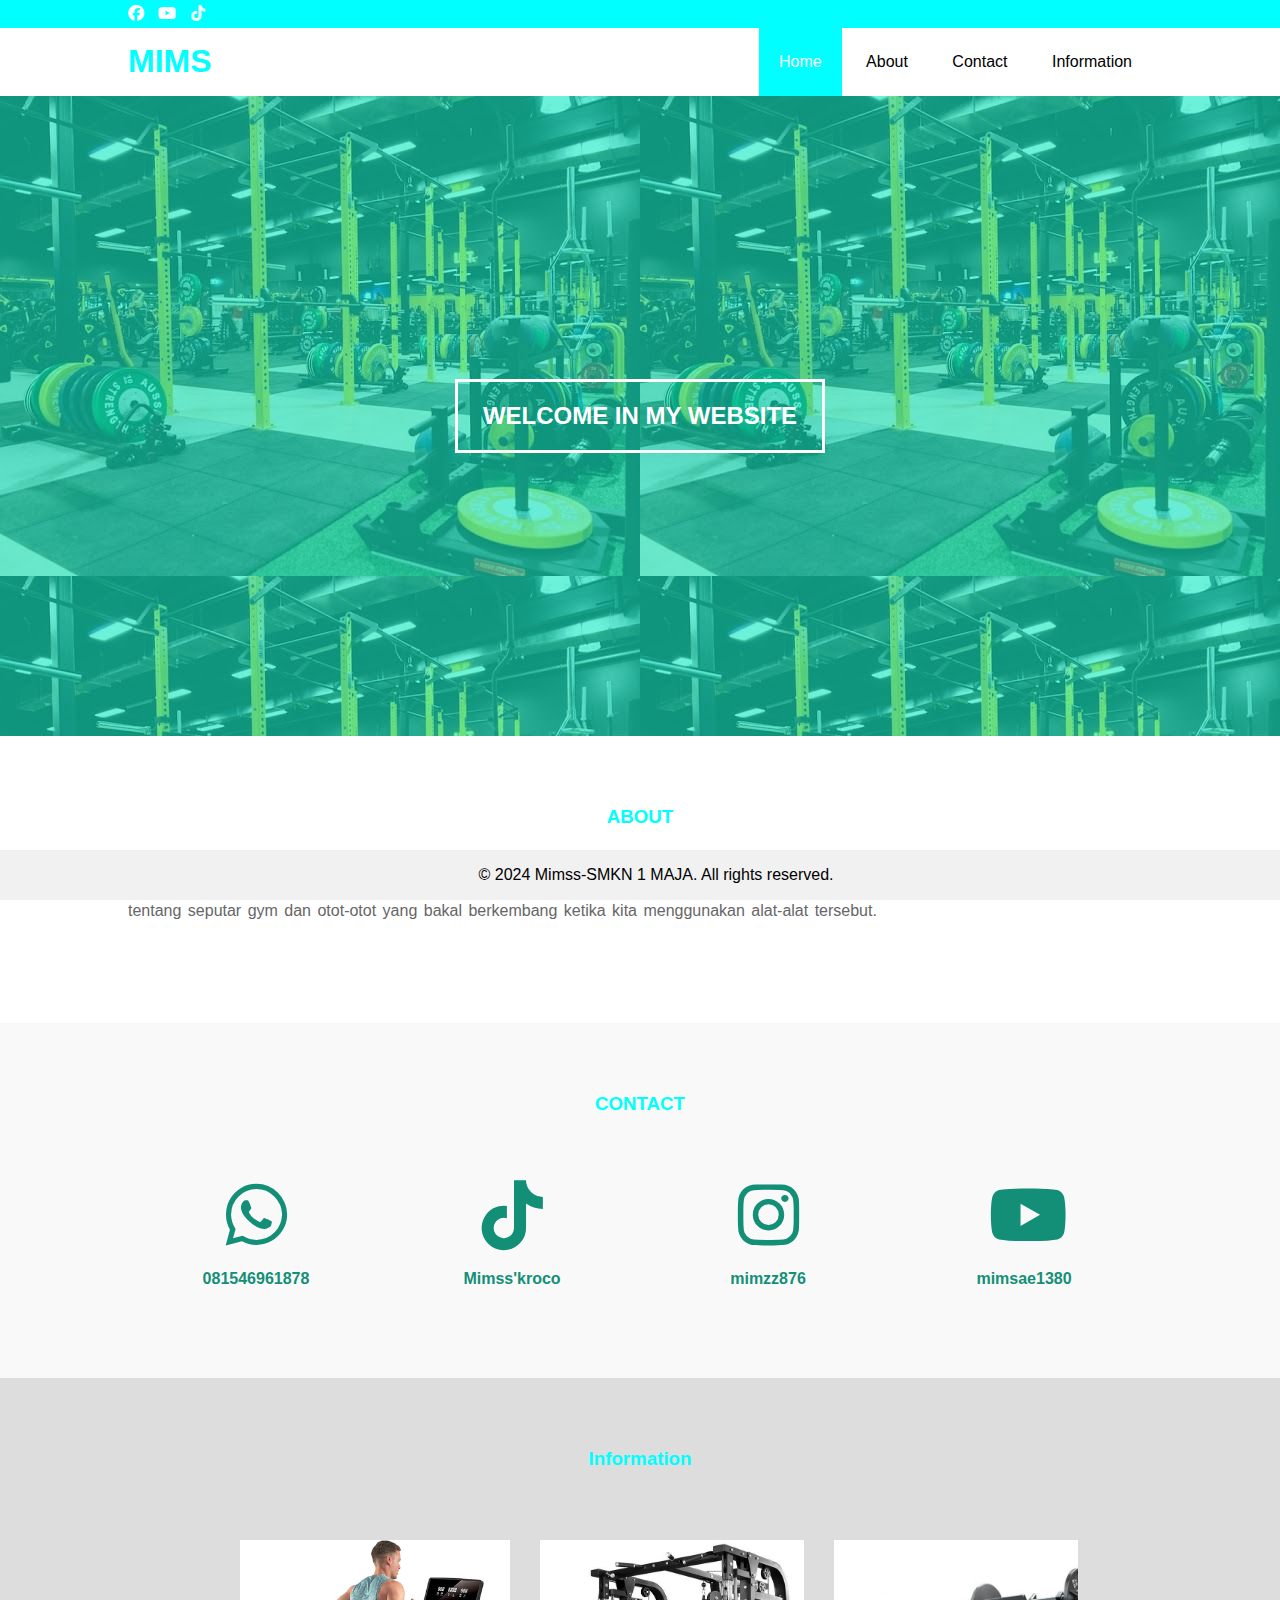
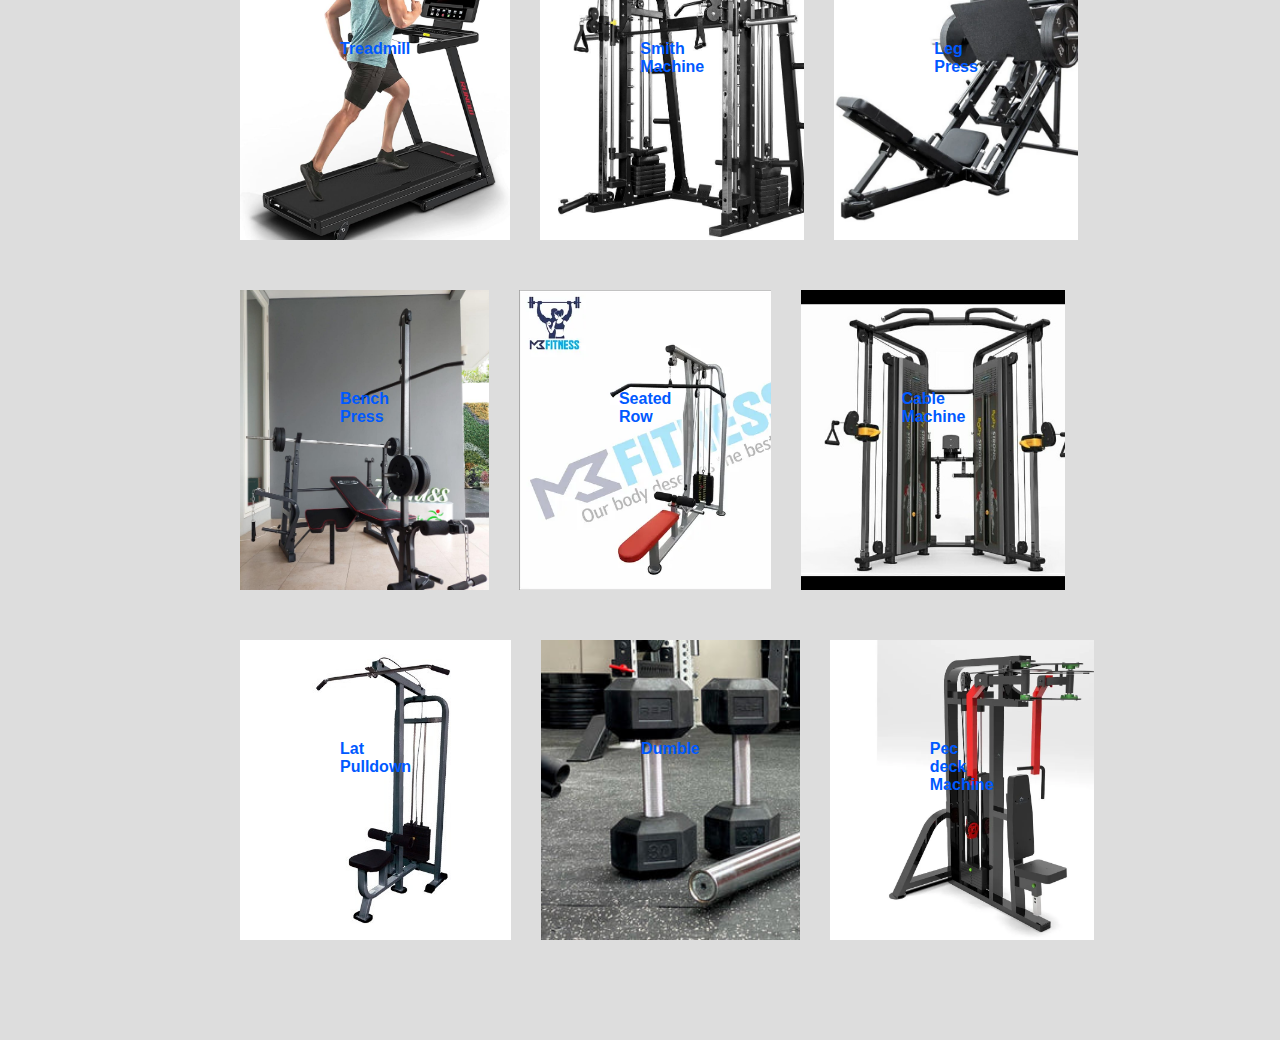
<file: index.html>
<!DOCTYPE html>
<html lang="en">
<head>
    <meta charset="UTF-8">
    <meta name="viewport" content="width=device-width, initial-scale=1.0">
    <title>Mimss</title>
    <link rel="stylesheet" type="text/css" href="css/style.css">
    <link rel="stylesheet" type="text/css" href="https://cdnjs.cloudflare.com/ajax/libs/font-awesome/6.6.0/css/all.min.css">
</head>
<body>
    <a href=""></a>
    <div class="medsos">
        <div class="container">
            <ul>
                <li><a href="#"><i class="fa-brands fa-facebook"></i></a></li>
                <li><a href="#"><i class="fa-brands fa-youtube"></i></a></li>
                <li><a href="#"><i class="fa-brands fa-tiktok"></i></a></li>
            </ul>
        </div>
    </div>
    <header>
        <div class="container">
            <h1><a href="index.html">MIMS</a></h1>
                <ul>
                    <li class="active"> <a href="#index">Home</a></li>
                    <li> <a href="#about">About</a></li>
                    <li> <a href="#contact">Contact</a></li>
                    <li><a href="#information">Information</a></li>
                </ul>
        </div>
    </header>
    <section class="banner" id="index" style="background-image: url('./img/banner.jpeg');">
        <h2>WELCOME IN MY WEBSITE</h2>
    </section>
    <section class="about" id="about">
        <div class="container">
            <h3>ABOUT</h3>
            <p>Website ini dibuat oleh <strong>Nurul Hamim Pada tanggal 23 juli 2024</strong> dikarenakan tugas dari guru dan juga ingin memberikan sedikit informasi tentang seputar gym dan otot-otot yang bakal berkembang ketika kita menggunakan alat-alat tersebut. </p>
        </div>
    </section>
    <section class="contact" id="contact">
        <div class="container">
            <h3>CONTACT</h3>
            <div class="box">
                <div class="col-4">
                    <div class="icon"><i class="fa-brands fa-whatsapp"></i></div>
                    <h4>081546961878</h4>
                </div>
                <div class="col-4">
                    <div class="icon"><i class="fa-brands fa-tiktok"></i></div>
                    <h4>Mimss'kroco</h4>
                </div>
                <div class="col-4">
                    <div class="icon"><i class="fa-brands fa-instagram"></i></div>
                    <h4>mimzz876</h4>
                </div>
                <div class="col-4">
                    <div class="icon"><i class="fa-brands fa-youtube"></i></div>
                    <h4>mimsae1380</h4>
                </div>
            </div>
        </div>
    </section>
    <section class="information" id="information">
        <div class="container">
            <h3>Information</h3>
        </div>
        <div class="container-1">
            <div class="alat-1" style="background-image: url('./img/treadmill.jpg');">
                <h4><b><a href="treadmill.html">Treadmill</a></b></h4>
            </div>
            <div class="alat-2" style="background-image: url('./img/smithmachine.jfif');">
                <h4><a href="smithmachine.html">Smith Machine</a></h4>
            </div>
            <div class="alat-3" style="background-image: url('./img/legpress.webp');">
                <h4><a href="legpreess.html">Leg Press</a></h4>
            </div>  
        </div>
        <div class="container-1">
            <div class="alat-4" style="background-image: url('./img/benchpress.jpeg');">
                <h4><b><a href="benchpress.html">Bench Press</a></b></h4>
            </div>
            <div class="alat-5" style="background-image: url('./img/seatedrow.webp');">
                <h4><a href="seatedrow.html">Seated Row</a></h4>
            </div>
            <div class="alat-6" style="background-image: url('./img/cablemachine.jpg');">
                <h4><a href="cablemachine.html">Cable Machine</a></h4>
            </div>  
        </div>
        <div class="container-1">
            <div class="alat-7" style="background-image: url('./img/latpulldown.jpg');">
                <h4><b><a href="latpulldown.html">Lat Pulldown</a></b></h4>
            </div>
            <div class="alat-8" style="background-image: url('./img/dumble.jpg');">
                <h4><a href="dumble.html">Dumble</a></h4>
            </div>
            <div class="alat-9" style="background-image: url('./img/pecdeckmachine.webp');">
                <h4><a href="pecdeckmachine.html">Pec deck Machine</a></h4>
            </div>  
        </div>
    </section> 
    <footer>
        <p>&copy; <span id="year"></span> 2024 Mimss-SMKN 1 MAJA. All rights reserved.</p>
    </footer>
</body>
</html>
</file>
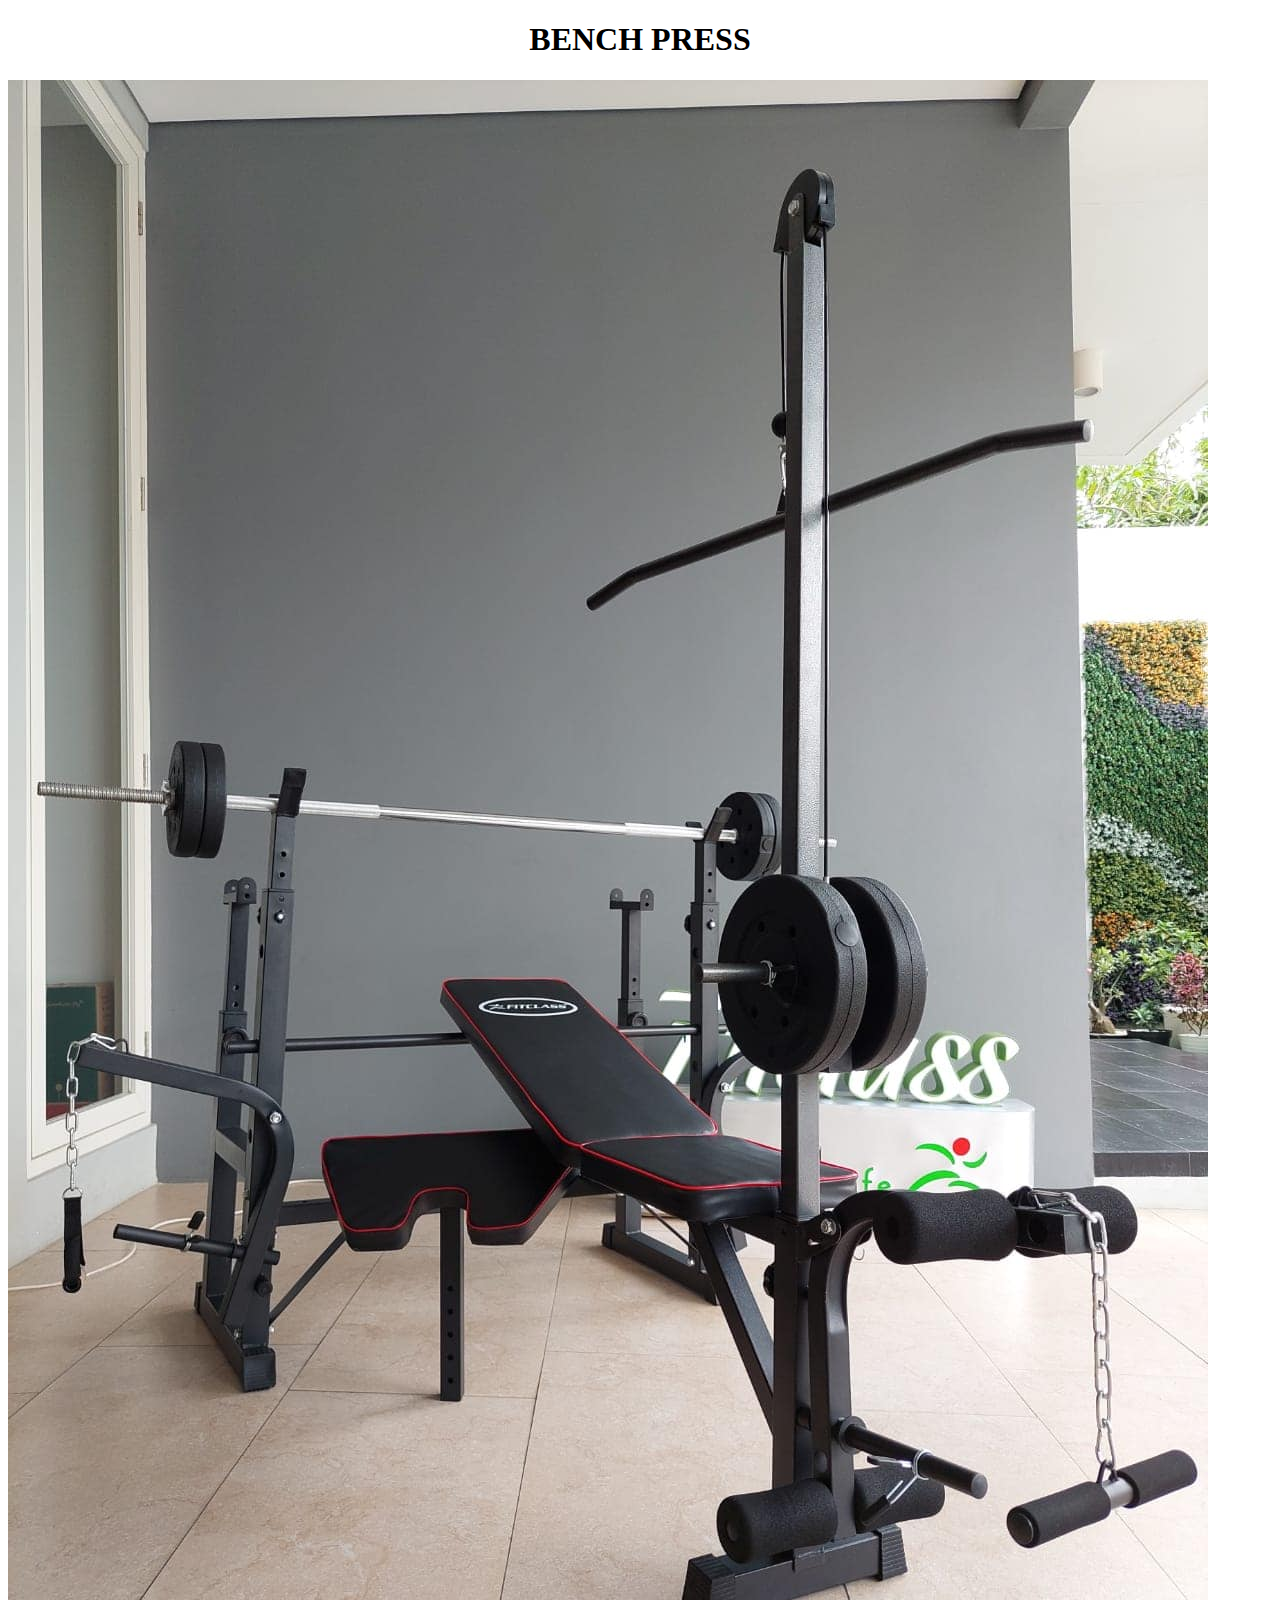
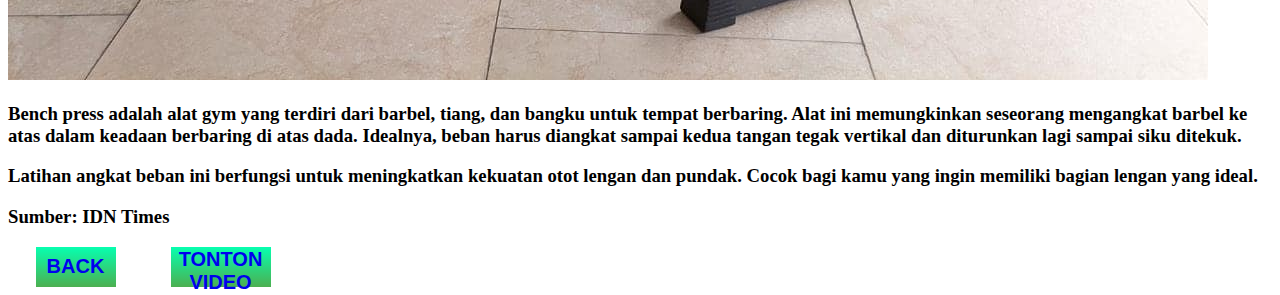
<file: benchpress.html>
<!DOCTYPE html>
<html lang="en">
<head>
    <meta charset="UTF-8">
    <meta name="viewport" content="width=device-width, initial-scale=1.0">
    <link rel="stylesheet" href="https://cdnjs.cloudflare.com/ajax/libs/font-awesome/6.6.0/css/all.min.css">
    <title>Document</title>
</head>
<style>
    .box {
        height: 40px;
        width: 290px;
        display: flex;
        justify-content: space-around;
        align-items: center;
    }
    button {
        height: 40px;
        width: 80px;
        border: none;
        outline: none;
        font-size: 20px;
        font-weight: 600; 
    }
    button,.fa {
        color: #383838;
        box-shadow: 3px 3px 6px rgba(0, 0, 0, 0. 5);
    }
    .fa {
        font-size: 20px;
        padding: 10px 18px;
    }
    #back {
        background: linear-gradient(#07ffb0,#4caf50);
    }
    #video {
        background: linear-gradient(#07ffb0,#4caf50);
        width: 100px;
    }
</style>
<body>
    <h1 align="center">BENCH PRESS</h1>
    <img src="img/benchpress.jpeg" alt="">
    <h3>Bench press adalah alat gym yang terdiri dari barbel, tiang, dan bangku untuk tempat berbaring. Alat ini memungkinkan seseorang mengangkat barbel ke atas dalam keadaan berbaring di atas dada. Idealnya, beban harus diangkat sampai kedua tangan tegak vertikal dan diturunkan lagi sampai siku ditekuk.
    </h3>
    <h3>Latihan angkat beban ini berfungsi untuk meningkatkan kekuatan otot lengan dan pundak. Cocok bagi kamu yang ingin memiliki bagian lengan yang ideal.
    </h3>
    <h3>Sumber: IDN Times</h3>
    <div class="box" align="center">
        <button id="back"><a href="index.html" style="text-decoration: none;">BACK</a></button>
        <button id="video"><a href="https://www.youtube.com/shorts/cEtMzWWsZN4?feature=share" target="_blank" style="text-decoration: none;">TONTON VIDEO</a></button>
    </div>
</body>
</html>
</file>
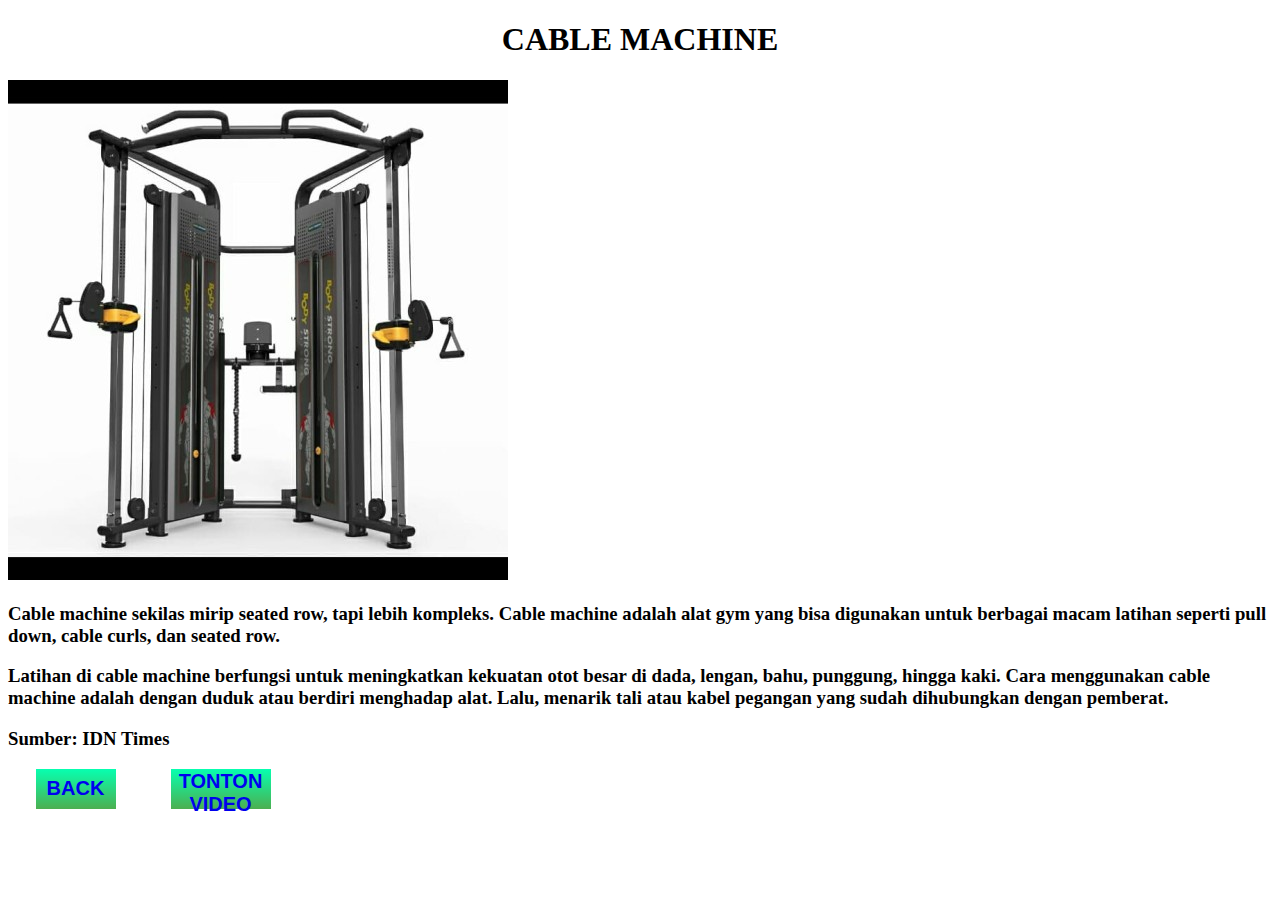
<file: cablemachine.html>
<!DOCTYPE html>
<html lang="en">
<head>
    <meta charset="UTF-8">
    <meta name="viewport" content="width=device-width, initial-scale=1.0">
    <link rel="stylesheet" href="https://cdnjs.cloudflare.com/ajax/libs/font-awesome/6.6.0/css/all.min.css">
    <title>Document</title>
</head>
<style>
    .box {
        height: 40px;
        width: 290px;
        display: flex;
        justify-content: space-around;
        align-items: center;
    }
    button {
        height: 40px;
        width: 80px;
        border: none;
        outline: none;
        font-size: 20px;
        font-weight: 600; 
    }
    button,.fa {
        color: #383838;
        box-shadow: 3px 3px 6px rgba(0, 0, 0, 0. 5);
    }
    .fa {
        font-size: 20px;
        padding: 10px 18px;
    }
    #back {
        background: linear-gradient(#07ffb0,#4caf50);
    }
    #video {
        background: linear-gradient(#07ffb0,#4caf50);
        width: 100px;
    }
</style>
<body>
    <h1 align="center">CABLE MACHINE</h1>
    <img src="img/cablemachine.jpg" alt="">
    <h3>Cable machine sekilas mirip seated row, tapi lebih kompleks. Cable machine adalah alat gym yang bisa digunakan untuk berbagai macam latihan seperti pull down, cable curls, dan seated row.
    <h3>Latihan di cable machine berfungsi untuk meningkatkan kekuatan otot besar di dada, lengan, bahu, punggung, hingga kaki. Cara menggunakan cable machine adalah dengan duduk atau berdiri menghadap alat. Lalu, menarik tali atau kabel pegangan yang sudah dihubungkan dengan pemberat.
    </h3>
    <h3>Sumber: IDN Times</h3>
    <div class="box" align="center">
        <button id="back"><a href="index.html" style="text-decoration: none;">BACK</a></button>
        <button id="video"><a href="https://www.youtube.com/shorts/eD5h_S1y9Qg?feature=share" target="_blank" style="text-decoration: none;">TONTON VIDEO</a></button>
    </div>
</body>
</html>
</file>
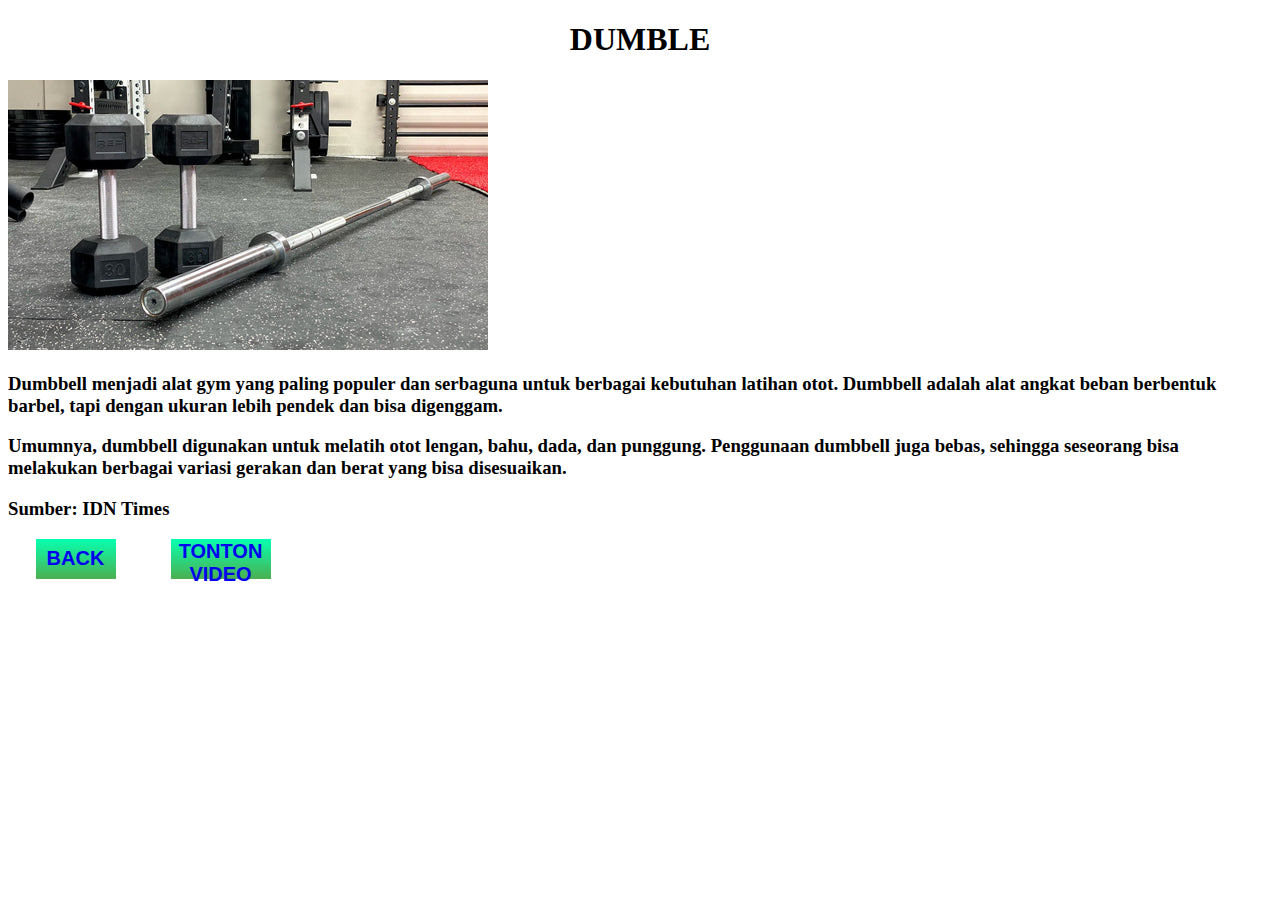
<file: dumble.html>
<!DOCTYPE html>
<html lang="en">
<head>
    <meta charset="UTF-8">
    <meta name="viewport" content="width=device-width, initial-scale=1.0">
    <link rel="stylesheet" href="https://cdnjs.cloudflare.com/ajax/libs/font-awesome/6.6.0/css/all.min.css">
    <title>Document</title>
</head>
<style>
    .box {
        height: 40px;
        width: 290px;
        display: flex;
        justify-content: space-around;
        align-items: center;
    }
    button {
        height: 40px;
        width: 80px;
        border: none;
        outline: none;
        font-size: 20px;
        font-weight: 600; 
    }
    button,.fa {
        color: #383838;
        box-shadow: 3px 3px 6px rgba(0, 0, 0, 0. 5);
    }
    .fa {
        font-size: 20px;
        padding: 10px 18px;
    }
    #back {
        background: linear-gradient(#07ffb0,#4caf50);
    }
    #video {
        background: linear-gradient(#07ffb0,#4caf50);
        width: 100px;
    }
</style>
<body>
    <h1 align="center">DUMBLE</h1>
    <img src="img/dumble.jpg" alt="">
    <h3>Dumbbell menjadi alat gym yang paling populer dan serbaguna untuk berbagai kebutuhan latihan otot. Dumbbell adalah alat angkat beban berbentuk barbel, tapi dengan ukuran lebih pendek dan bisa digenggam.
    </h3>
    <h3>Umumnya, dumbbell digunakan untuk melatih otot lengan, bahu, dada, dan punggung. Penggunaan dumbbell juga bebas, sehingga seseorang bisa melakukan berbagai variasi gerakan dan berat yang bisa disesuaikan.
    </h3>
    <h3>Sumber: IDN Times</h3>
    <div class="box" align="center">
        <button id="back"><a href="index.html" style="text-decoration: none;">BACK</a></button>
        <button id="video"><a href="https://www.youtube.com/shorts/eusO4Ya7evY?feature=share" target="_blank" style="text-decoration: none;">TONTON VIDEO</a></button>
    </div>
</body>
</html>
</file>
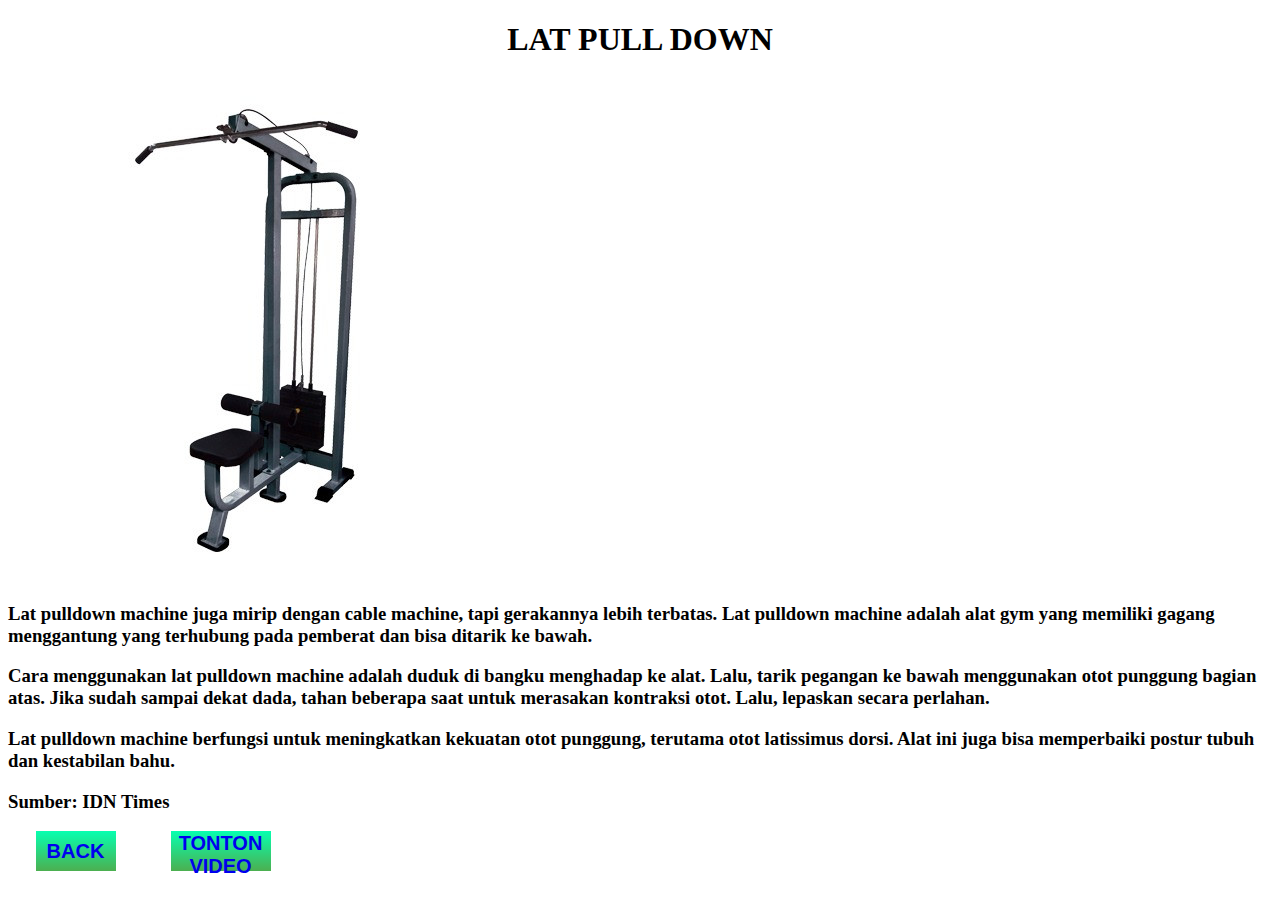
<file: latpulldown.html>
<!DOCTYPE html>
<html lang="en">
<head>
    <meta charset="UTF-8">
    <meta name="viewport" content="width=device-width, initial-scale=1.0">
    <link rel="stylesheet" href="https://cdnjs.cloudflare.com/ajax/libs/font-awesome/6.6.0/css/all.min.css">
    <title>Document</title>
</head>
<style>
    .box {
        height: 40px;
        width: 290px;
        display: flex;
        justify-content: space-around;
        align-items: center;
    }
    button {
        height: 40px;
        width: 80px;
        border: none;
        outline: none;
        font-size: 20px;
        font-weight: 600; 
    }
    button,.fa {
        color: #383838;
        box-shadow: 3px 3px 6px rgba(0, 0, 0, 0. 5);
    }
    .fa {
        font-size: 20px;
        padding: 10px 18px;
    }
    #back {
        background: linear-gradient(#07ffb0,#4caf50);
    }
    #video {
        background: linear-gradient(#07ffb0,#4caf50);
        width: 100px;
    }
</style>
<body>
    <h1 align="center">LAT PULL DOWN</h1>
    <img src="img/latpulldown.jpg" alt="">
    <h3>Lat pulldown machine juga mirip dengan cable machine, tapi gerakannya lebih terbatas. Lat pulldown machine adalah alat gym yang memiliki gagang menggantung yang terhubung pada pemberat dan bisa ditarik ke bawah.
    </h3>
    <h3>Cara menggunakan lat pulldown machine adalah duduk di bangku menghadap ke alat. Lalu, tarik pegangan ke bawah menggunakan otot punggung bagian atas. Jika sudah sampai dekat dada, tahan beberapa saat untuk merasakan kontraksi otot. Lalu, lepaskan secara perlahan.
    </h3>
    <h3>Lat pulldown machine berfungsi untuk meningkatkan kekuatan otot punggung, terutama otot latissimus dorsi. Alat ini juga bisa memperbaiki postur tubuh dan kestabilan bahu.
    </h3>
    <h3>Sumber: IDN Times</h3>
    <div class="box" align="center">
        <button id="back"><a href="index.html" style="text-decoration: none;">BACK</a></button>
        <button id="video"><a href="https://www.youtube.com/shorts/5goKYkIqzFI?feature=share" target="_blank" style="text-decoration: none;">TONTON VIDEO</a></button>
    </div>
</body>
</html>
</file>
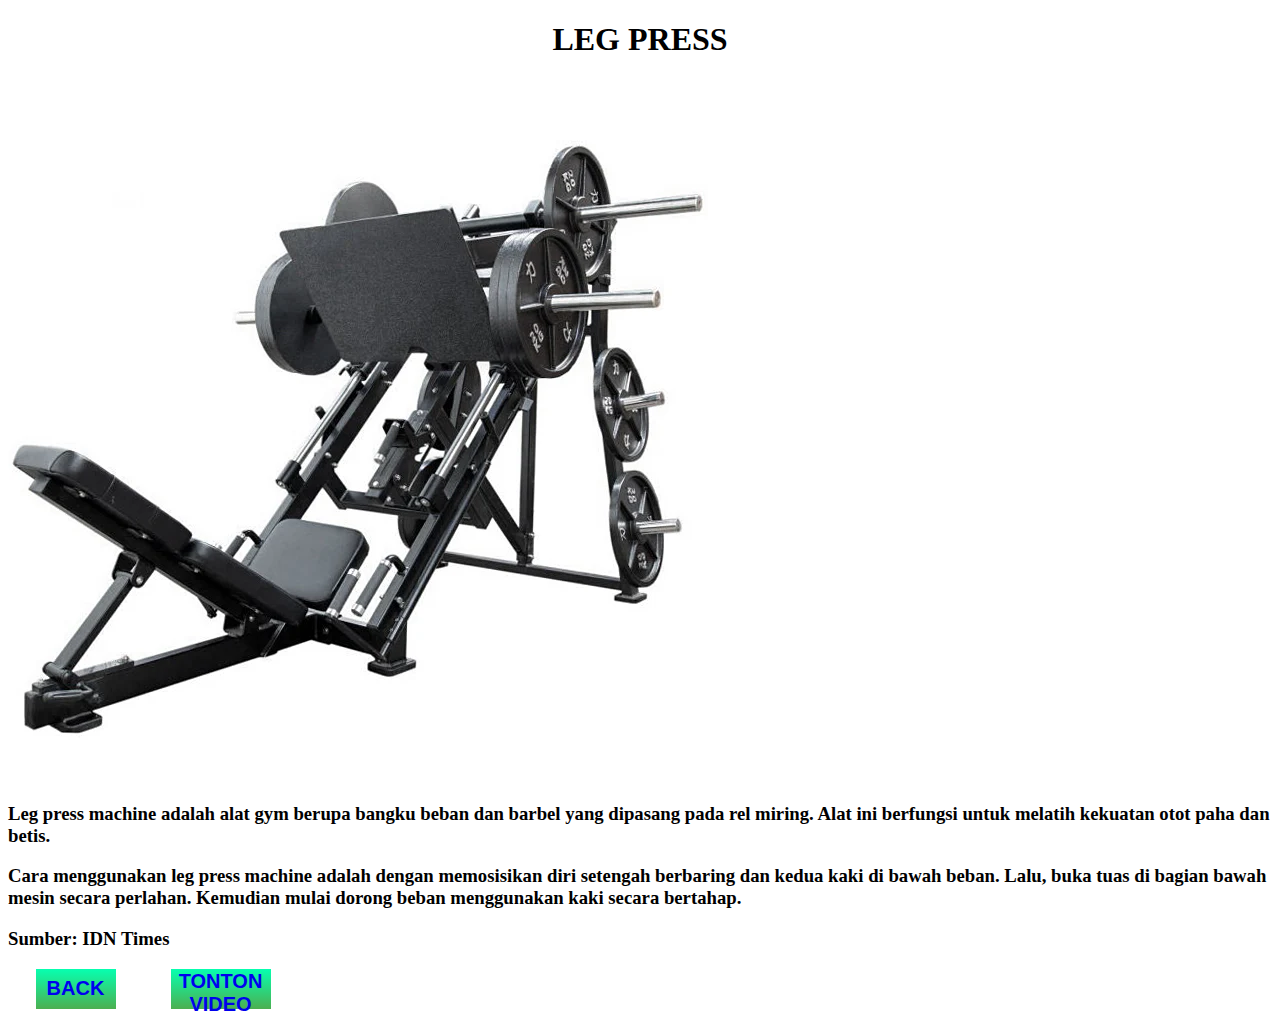
<file: legpreess.html>
<!DOCTYPE html>
<html lang="en">
<head>
    <meta charset="UTF-8">
    <meta name="viewport" content="width=device-width, initial-scale=1.0">
    <link rel="stylesheet" href="https://cdnjs.cloudflare.com/ajax/libs/font-awesome/6.6.0/css/all.min.css">
    <title>Document</title>
</head>
<style>
    .box {
        height: 40px;
        width: 290px;
        display: flex;
        justify-content: space-around;
        align-items: center;
    }
    button {
        height: 40px;
        width: 80px;
        border: none;
        outline: none;
        font-size: 20px;
        font-weight: 600; 
    }
    button,.fa {
        color: #383838;
        box-shadow: 3px 3px 6px rgba(0, 0, 0, 0. 5);
    }
    .fa {
        font-size: 20px;
        padding: 10px 18px;
    }
    #back {
        background: linear-gradient(#07ffb0,#4caf50);
    }
    #video {
        background: linear-gradient(#07ffb0,#4caf50);
        width: 100px;
    }
</style>
<body>
    <h1 align="center">LEG PRESS</h1>
    <img src="img/legpress.webp" alt="">
    <h3>Leg press machine adalah alat gym berupa bangku beban dan barbel yang dipasang pada rel miring. Alat ini berfungsi untuk melatih kekuatan otot paha dan betis.
    </h3>
    <h3>Cara menggunakan leg press machine adalah dengan memosisikan diri setengah berbaring dan kedua kaki di bawah beban. Lalu, buka tuas di bagian bawah mesin secara perlahan. Kemudian mulai dorong beban menggunakan kaki secara bertahap. 
    </h3>
    <h3>Sumber: IDN Times</h3>
    <div class="box" align="center">
        <button id="back"><a href="index.html" style="text-decoration: none;">BACK</a></button>
        <button id="video"><a href="https://www.youtube.com/shorts/eI8Rc7Y6oRs?feature=share" target="_blank" style="text-decoration: none;">TONTON VIDEO</a></button>
    </div>
</body>
</html>
</file>
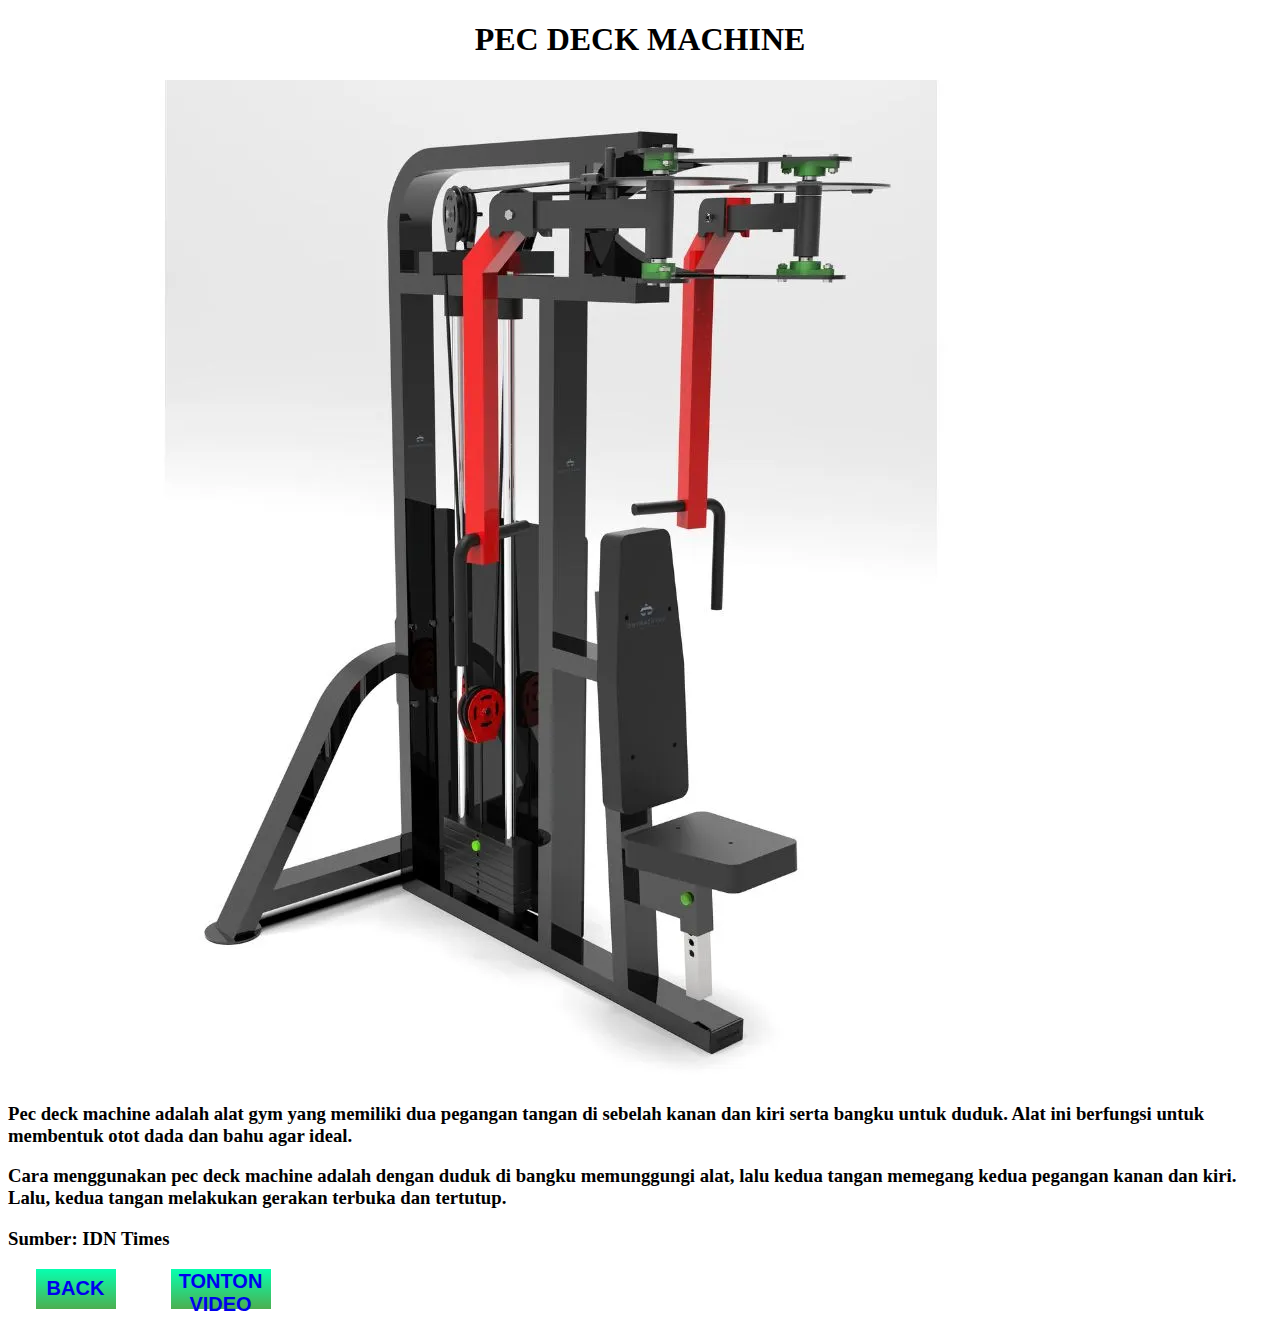
<file: pecdeckmachine.html>
<!DOCTYPE html>
<html lang="en">
<head>
    <meta charset="UTF-8">
    <meta name="viewport" content="width=device-width, initial-scale=1.0">
    <link rel="stylesheet" href="https://cdnjs.cloudflare.com/ajax/libs/font-awesome/6.6.0/css/all.min.css">
    <title>Document</title>
</head>
<style>
    .box {
        height: 40px;
        width: 290px;
        display: flex;
        justify-content: space-around;
        align-items: center;
    }
    button {
        height: 40px;
        width: 80px;
        border: none;
        outline: none;
        font-size: 20px;
        font-weight: 600; 
    }
    button,.fa {
        color: #383838;
        box-shadow: 3px 3px 6px rgba(0, 0, 0, 0. 5);
    }
    .fa {
        font-size: 20px;
        padding: 10px 18px;
    }
    #back {
        background: linear-gradient(#07ffb0,#4caf50);
    }
    #video {
        background: linear-gradient(#07ffb0,#4caf50);
        width: 100px;
    }
</style>
<body>
    <h1 align="center">PEC DECK MACHINE</h1>
    <img src="img/pecdeckmachine.webp" alt="">
    <h3>Pec deck machine adalah alat gym yang memiliki dua pegangan tangan di sebelah kanan dan kiri serta bangku untuk duduk. Alat ini berfungsi untuk membentuk otot dada dan bahu agar ideal.
    </h3>
    <h3>Cara menggunakan pec deck machine adalah dengan duduk di bangku memunggungi alat, lalu kedua tangan memegang kedua pegangan kanan dan kiri. Lalu, kedua tangan melakukan gerakan terbuka dan tertutup.
    </h3>
    <h3>Sumber: IDN Times</h3>
    <div class="box" align="center">
        <button id="back"><a href="index.html" style="text-decoration: none;">BACK</a></button>
        <button id="video"><a href="https://www.youtube.com/shorts/01G6SaNvKRI?feature=share" target="_blank" style="text-decoration: none;">TONTON VIDEO</a></button>
    </div>
</body>
</html>
</file>
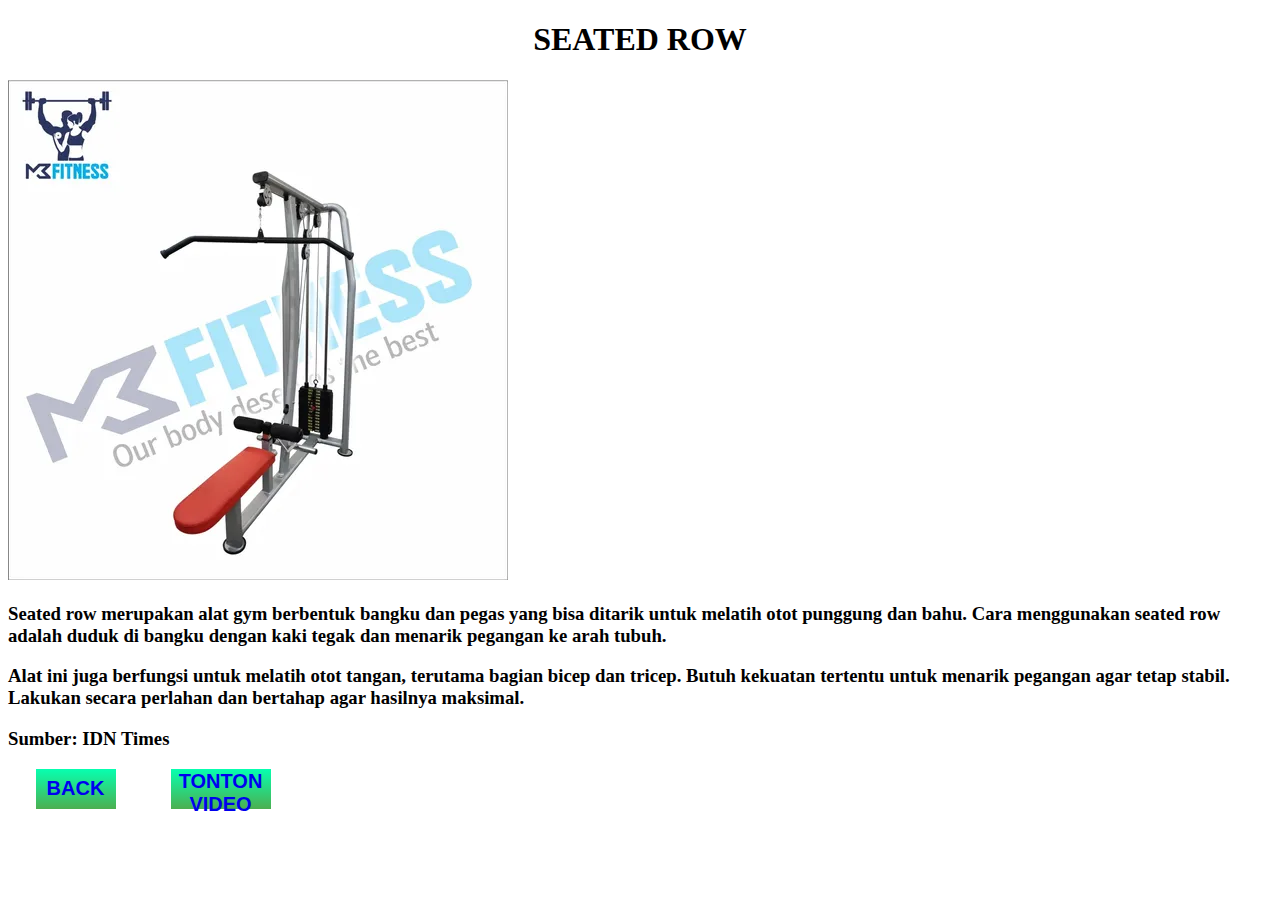
<file: seatedrow.html>
<!DOCTYPE html>
<html lang="en">
<head>
    <meta charset="UTF-8">
    <meta name="viewport" content="width=device-width, initial-scale=1.0">
    <link rel="stylesheet" href="https://cdnjs.cloudflare.com/ajax/libs/font-awesome/6.6.0/css/all.min.css">
    <title>Document</title>
</head>
<style>
    .box {
        height: 40px;
        width: 290px;
        display: flex;
        justify-content: space-around;
        align-items: center;
    }
    button {
        height: 40px;
        width: 80px;
        border: none;
        outline: none;
        font-size: 20px;
        font-weight: 600; 
    }
    button,.fa {
        color: #383838;
        box-shadow: 3px 3px 6px rgba(0, 0, 0, 0. 5);
    }
    .fa {
        font-size: 20px;
        padding: 10px 18px;
    }
    #back {
        background: linear-gradient(#07ffb0,#4caf50);
    }
    #video {
        background: linear-gradient(#07ffb0,#4caf50);
        width: 100px;
    }
</style>
<body>
    <h1 align="center">SEATED ROW</h1>
    <img src="img/seatedrow.webp" alt="">
    <h3>Seated row merupakan alat gym berbentuk bangku dan pegas yang bisa ditarik untuk melatih otot punggung dan bahu. Cara menggunakan seated row adalah duduk di bangku dengan kaki tegak dan menarik pegangan ke arah tubuh.
    </h3>
    <h3>Alat ini juga berfungsi untuk melatih otot tangan, terutama bagian bicep dan tricep. Butuh kekuatan tertentu untuk menarik pegangan agar tetap stabil. Lakukan secara perlahan dan bertahap agar hasilnya maksimal.
    </h3>
    <h3>Sumber: IDN Times</h3>
    <div class="box" align="center">
        <button id="back"><a href="index.html" style="text-decoration: none;">BACK</a></button>
        <button id="video"><a href="https://www.youtube.com/shorts/9-sH2zlFFH8?feature=share" target="_blank" style="text-decoration: none;">TONTON VIDEO</a></button>
    </div>
</body>
</html>
</file>
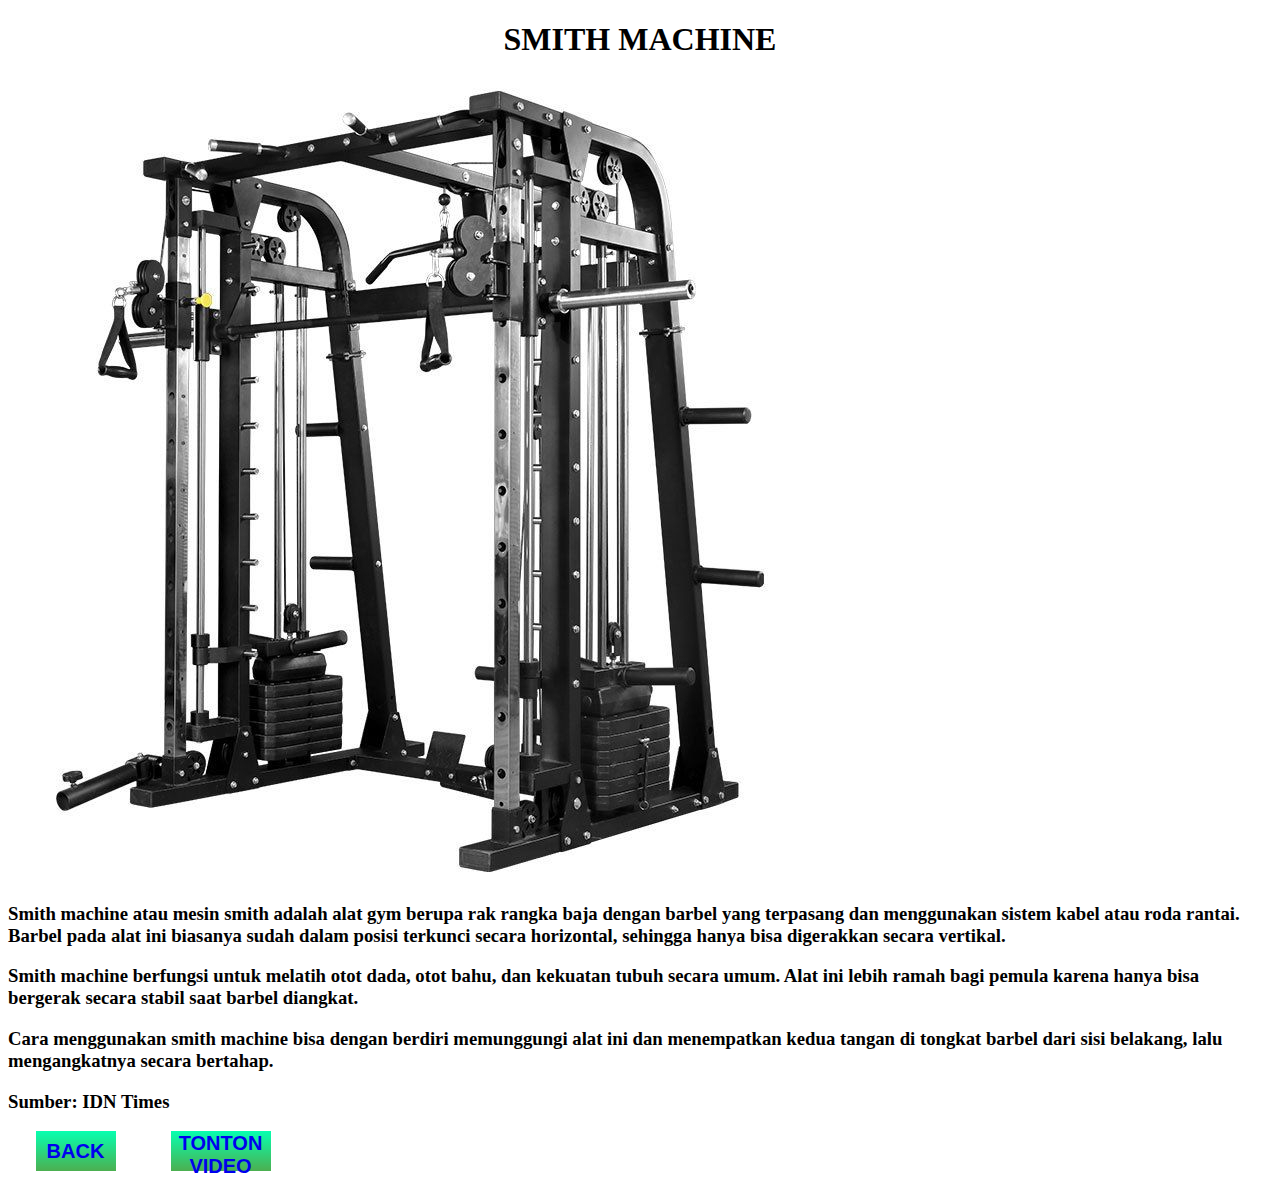
<file: smithmachine.html>
<!DOCTYPE html>
<html lang="en">
<head>
    <meta charset="UTF-8">
    <meta name="viewport" content="width=device-width, initial-scale=1.0">
    <link rel="stylesheet" href="https://cdnjs.cloudflare.com/ajax/libs/font-awesome/6.6.0/css/all.min.css">
    <title>Document</title>
</head>
<style>
    .box {
        height: 40px;
        width: 290px;
        display: flex;
        justify-content: space-around;
        align-items: center;
    }
    button {
        height: 40px;
        width: 80px;
        border: none;
        outline: none;
        font-size: 20px;
        font-weight: 600; 
    }
    button,.fa {
        color: #383838;
        box-shadow: 3px 3px 6px rgba(0, 0, 0, 0. 5);
    }
    .fa {
        font-size: 20px;
        padding: 10px 18px;
    }
    #back {
        background: linear-gradient(#07ffb0,#4caf50);
    }
    #video {
        background: linear-gradient(#07ffb0,#4caf50);
        width: 100px;
    }
</style>
<body>
    <h1 align="center">SMITH MACHINE</h1>
    <img src="img/smithmachine.jfif" alt="">
    <h3>Smith machine atau mesin smith adalah alat gym berupa rak rangka baja dengan barbel yang terpasang dan menggunakan sistem kabel atau roda rantai. Barbel pada alat ini biasanya sudah dalam posisi terkunci secara horizontal, sehingga hanya bisa digerakkan secara vertikal.
    </h3>
    <h3>Smith machine berfungsi untuk melatih otot dada, otot bahu, dan kekuatan tubuh secara umum. Alat ini lebih ramah bagi pemula karena hanya bisa bergerak secara stabil saat barbel diangkat.
    </h3>
    <h3>Cara menggunakan smith machine bisa dengan berdiri memunggungi alat ini dan menempatkan kedua tangan di tongkat barbel dari sisi belakang, lalu mengangkatnya secara bertahap.
    </h3>
    <h3>Sumber: IDN Times</h3>
    <div class="box" align="center">
        <button id="back"><a href="index.html" style="text-decoration: none;">BACK</a></button>
        <button id="video"><a href="https://www.youtube.com/shorts/P6TkEaUPFTc?feature=share" target="_blank" style="text-decoration: none;">TONTON VIDEO</a></button>
    </div>
</body>
</html>
</file>
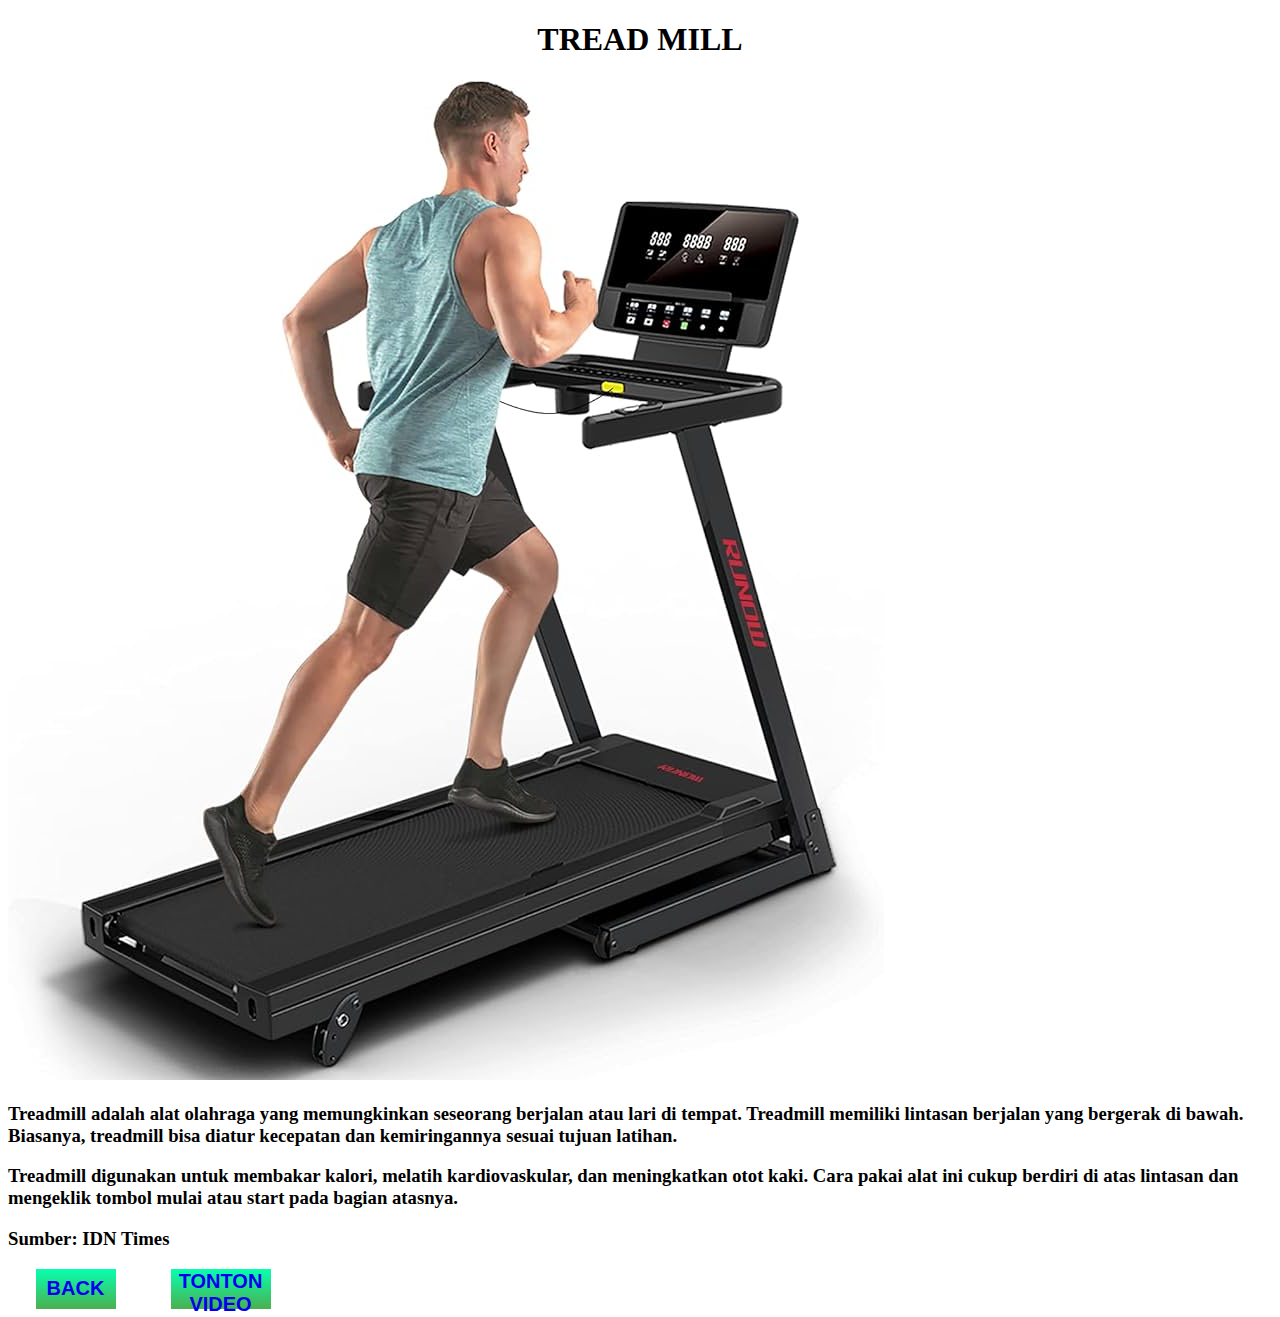
<file: treadmill.html>
<!DOCTYPE html>
<html lang="en">
<head>
    <meta charset="UTF-8">
    <meta name="viewport" content="width=device-width, initial-scale=1.0">
    <link rel="stylesheet" href="https://cdnjs.cloudflare.com/ajax/libs/font-awesome/6.6.0/css/all.min.css">
    <title>Document</title>
</head>
<style>
    .box {
        height: 40px;
        width: 290px;
        display: flex;
        justify-content: space-around;
        align-items: center;
    }
    button {
        height: 40px;
        width: 80px;
        border: none;
        outline: none;
        font-size: 20px;
        font-weight: 600; 
    }
    button,.fa {
        color: #383838;
        box-shadow: 3px 3px 6px rgba(0, 0, 0, 0. 5);
    }
    .fa {
        font-size: 20px;
        padding: 10px 18px;
    }
    #back {
        background: linear-gradient(#07ffb0,#4caf50);
    }
    #video {
        background: linear-gradient(#07ffb0,#4caf50);
        width: 100px;
    }
</style>
<body>
    <h1 align="center">TREAD MILL</h1>
    <img src="img/treadmill.jpg" alt="">
    <h3>Treadmill adalah alat olahraga yang memungkinkan seseorang berjalan atau lari di tempat. Treadmill memiliki lintasan berjalan yang bergerak di bawah. Biasanya, treadmill bisa diatur kecepatan dan kemiringannya sesuai tujuan latihan.
    </h3>
    <h3>Treadmill digunakan untuk membakar kalori, melatih kardiovaskular, dan meningkatkan otot kaki. Cara pakai alat ini cukup berdiri di atas lintasan dan mengeklik tombol mulai atau start pada bagian atasnya.
    </h3>
    <h3>Sumber: IDN Times</h3>
    <div class="box" align="center">
        <button id="back"><a href="index.html" style="text-decoration: none;">BACK</a></button>
        <button id="video"><a href="https://www.youtube.com/shorts/7TLntNkm5N4?feature=share" target="_blank" style="text-decoration: none;">TONTON VIDEO</a></button>
    </div>
</body>
</html>
</file>
<file: css/style.css>
* {
    padding: 0;
    margin: 0;
    font-family: sans-serif;
    scroll-behavior: smooth;
}
a {
    color: inherit;
    text-decoration: none;
}
.medsos {
    padding: 5px 0;
    background-color: aqua;
}
.medsos ul li {
    display: inline-block;
    color: white;
    margin-right: 10px;
}
.container {
    width: 80%;
    margin: 0 auto;
}
.container:after {
    content: '';
    display: block;
    clear: both;
}
header h1 {
    float: left;
    padding: 15px 0;
    color: cyan;
}
header ul {
    float: right;
}
header ul li {
    display: inline-block;
}
header ul li a {
    padding: 25px 20px;
    display: inline-block;
}
header ul li a:hover {
    background-color: cyan;
    color: white;
}
.active {
    background-color: cyan;
    color: white;
}
.banner {
    height: 60vh;
    position: relative;
    display: flex;
    justify-content: center;
    align-items: center;
}
.banner:after {
    content: '';
    display: block;
    position: absolute;
    top: 0;
    left: 0;
    right: 0;
    bottom: 0;
    background-color: rgba(13, 237, 196, .6 );
}
.banner h2 {
    color: white;
    z-index: 1;
    padding: 20px 25px;
    border: 3px solid white;
}
section {
    padding: 50px 0;
}
section h3 {
    text-align: center;
    padding: 20px 0;
    color: cyan;
    margin-bottom: 25px;
}
.about {
    padding-bottom: 100px;
}
.about p {
    color: #666;
    word-spacing: 2px;
    line-height: 25px;
}
footer {
    text-align: center;
    padding: 1em;
    background-color: #f1f1f1;
    position: fixed;
    bottom: 0;
    width: 100%;
}
.contact {
    background-color: #f9f9f9;
}
.box {
    color: #148f77;
}
.box:after {
    content: '';
    display: block;
    clear: both;
}
.box .col-4 {
    width: 25%;
    padding: 20px;
    box-sizing: border-box;
    text-align: center;
    float: left;
}
.icon {
    width: 70px;
    height: 70px;
    border-radius: 50%;
    text-align: center;
    line-height: 70px;
    font-size: 70px;
    margin: 0 auto;
}
.box .col-4 h4 {
    margin: 20px 0;
}
.information {
    background-color: #ddd;
}
.container-1 {
    max-width: 800px;
    margin: 50px auto;
    display: flex;
    justify-content: space-between;
    gap: 30px;
}
.alat {
    width: 30%;
}
.alat-1 {
    color: rgb(0, 89, 255);
    padding: 100px;
    height: 100px;
    background-size: cover;
}
.alat-2 {
    color: rgb(0, 89, 255);
    padding: 100px;
    height: 100px;
    background-size: cover;
}
.alat-3 {
    color: rgb(0, 89, 255);
    padding: 100px;
    height: 100px;
    background-size: cover;
}
.alat-4 {
    color: rgb(0, 89, 255);
    padding: 100px;
    height: 100px;
    background-size: cover;
}
.alat-5 {
    color: rgb(0, 89, 255);
    padding: 100px;
    height: 100px;
    background-size: cover;
}
.alat-6 {
    color: rgb(0, 89, 255);
    padding: 100px;
    height: 100px;
    background-size: cover;
}
.alat-7 {
    color: rgb(0, 89, 255);
    padding: 100px;
    height: 100px;
    background-size: cover;
}
.alat-8 {
    color: rgb(0, 89, 255);
    padding: 100px;
    height: 100px;
    background-size: cover;
}
.alat-9 {
    color: rgb(0, 89, 255);
    padding: 100px;
    height: 100px;
    background-size: cover;
}
</file>
